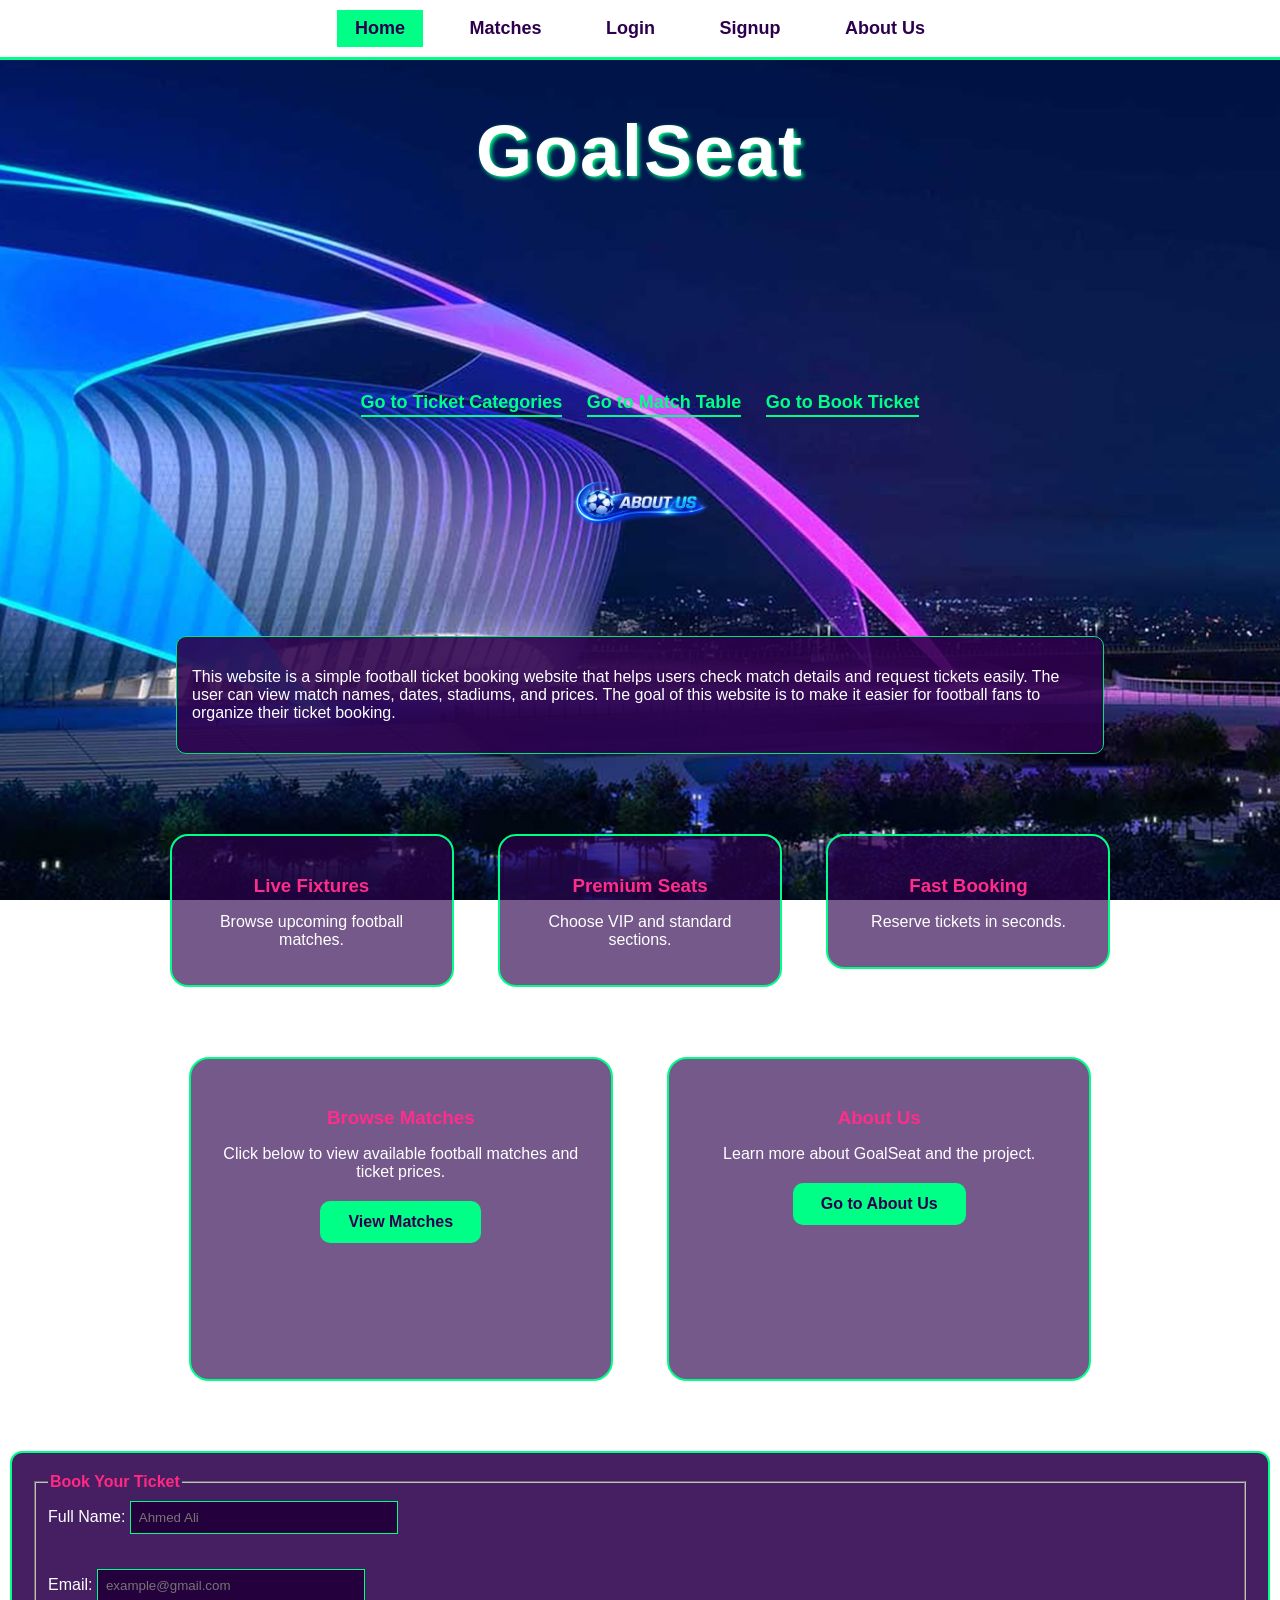
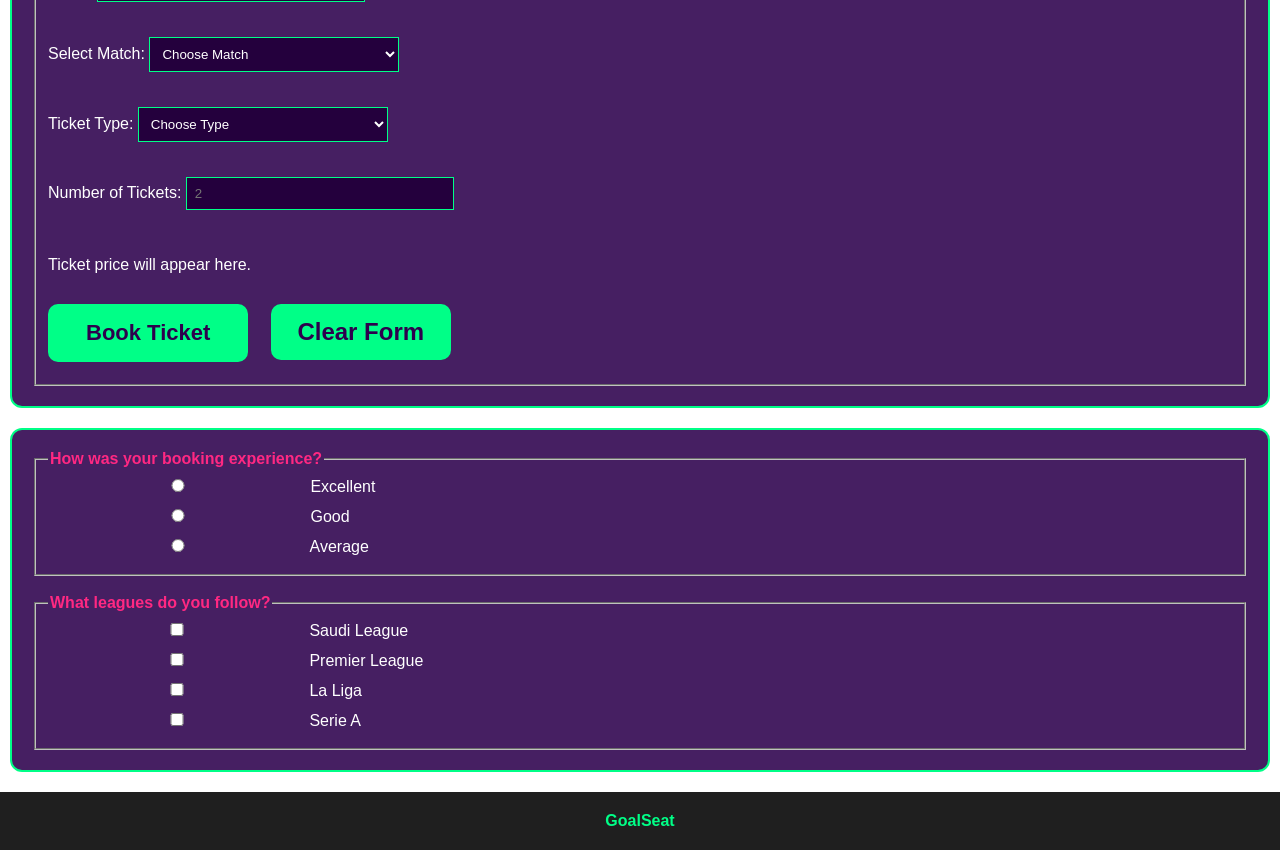
<file: index.html>
<!DOCTYPE html>
<html lang="en">
<head>
<meta charset="UTF-8">
<meta name="viewport" content="width=device-width, initial-scale=1.0">
<title>GoalSeat - Home</title>
<link rel="stylesheet" href="style.css">
</head>

<body>

<header class="topbar">
<nav class="nav-menu">

<a href="index.html" class="active">Home</a>
<a href="matches.html">Matches</a>
<a href="login.html">Login</a>
<a href="signup.html">Signup</a>
<a href="about.html">About Us</a>

</nav>
</header>

<div style="text-align:center; margin-top:50px;">
<h1 class="site-title">GoalSeat</h1>
</div>



<div class="internal-menu">
<ol>
<li><a href="#ticketCategories">Go to Ticket Categories</a></li>
<li><a href="matches.html">Go to Match Table</a></li>
<li><a href="#bookTicket">Go to Book Ticket</a></li>
</ol>
</div>

<div style="text-align:center; margin-top:33px;">
<img src="AboutUs.jpg"
usemap="#aboutmap"
width="180"
alt="About Us"
style="display:block; margin:30px auto 0;">
</div>

<map name="aboutmap">
<area shape="rect"
coords="0,0,180,100"
href="about.html"
alt="About Us">
</map>


<div class="info-box">
<p id="welcomeMessage">
This website is a simple football ticket booking website that helps users check match details and request tickets easily.
The user can view match names, dates, stadiums, and prices.
The goal of this website is to make it easier for football fans to organize their ticket booking.
</p>
</div>


<div class="features">

<div class="feature-box">
<h3>Live Fixtures</h3>
<p>Browse upcoming football matches.</p>
</div>

<div class="feature-box">
<h3>Premium Seats</h3>
<p>Choose VIP and standard sections.</p>
</div>

<div class="feature-box">
<h3>Fast Booking</h3>
<p>Reserve tickets in seconds.</p>
</div>

</div>


<div class="action-row" id="ticketCategories">

<div class="action-card">
<h3>Browse Matches</h3>

<p>
Click below to view available football matches and ticket prices.
</p>

<a href="matches.html" class="match-button">
View Matches
</a>
</div>


<div class="action-card">

<h3>About Us</h3>

<p>
Learn more about GoalSeat and the project.
</p>

<a href="about.html" class="match-button">
Go to About Us
</a>

</div>

</div>


<article id="bookTicket">
<section>

<form class="form" onsubmit="return bookTicket()">

<fieldset>

<legend>Book Your Ticket</legend>

<label>
Full Name:
<input type="text" id="customerName" placeholder="Ahmed Ali">
</label>

<br><br>

<label>
Email:
<input type="email" id="customerEmail" placeholder="example@gmail.com">
</label>

<br><br>

<label>
Select Match:
<select id="match" onchange="calculatePrice()">
<option value="">Choose Match</option>
<option value="150">Arsenal vs Manchester City</option>
<option value="120">Liverpool vs Chelsea</option>
<option value="150">Manchester United vs Tottenham</option>
<option value="120">Newcastle United vs Aston Villa</option>
<option value="120">Arsenal vs Liverpool</option>
<option value="150">Chelsea vs Tottenham</option>
<option value="120">Manchester City vs Newcastle</option>
</select>
</label>

<br><br>

<label>
Ticket Type:
<select id="ticketType" onchange="calculatePrice()">
<option value="">Choose Type</option>
<option value="2">VIP</option>
<option value="1.5">Standard</option>
<option value="1">Economy</option>
</select>
</label>

<br><br>

<label>
Number of Tickets:
<input type="number" id="ticketCount" placeholder="2" min="1" oninput="calculatePrice()">
</label>

<br><br>

<p id="priceResult">
Ticket price will appear here.
</p>

<div class="button-row">
<input type="submit" value="Book Ticket">
<input type="reset" value="Clear Form" onclick="resetMessage()">
</div>
</fieldset>

</form>

</section>
</article>


<article>

<form class="form">

<fieldset>

<legend>How was your booking experience?</legend>

<label>
<input type="radio" name="experience">
Excellent
</label>
<br>

<label>
<input type="radio" name="experience">
Good
</label>
<br>

<label>
<input type="radio" name="experience">
Average
</label>

</fieldset>

<br>

<fieldset>

<legend>What leagues do you follow?</legend>

<label>
<input type="checkbox">
Saudi League
</label>
<br>

<label>
<input type="checkbox">
Premier League
</label>
<br>

<label>
<input type="checkbox">
La Liga
</label>
<br>

<label>
<input type="checkbox">
Serie A
</label>

</fieldset>

</form>

</article>


<footer>
GoalSeat
</footer>

<script src="script.js"></script>

</body>
</html>
</file>
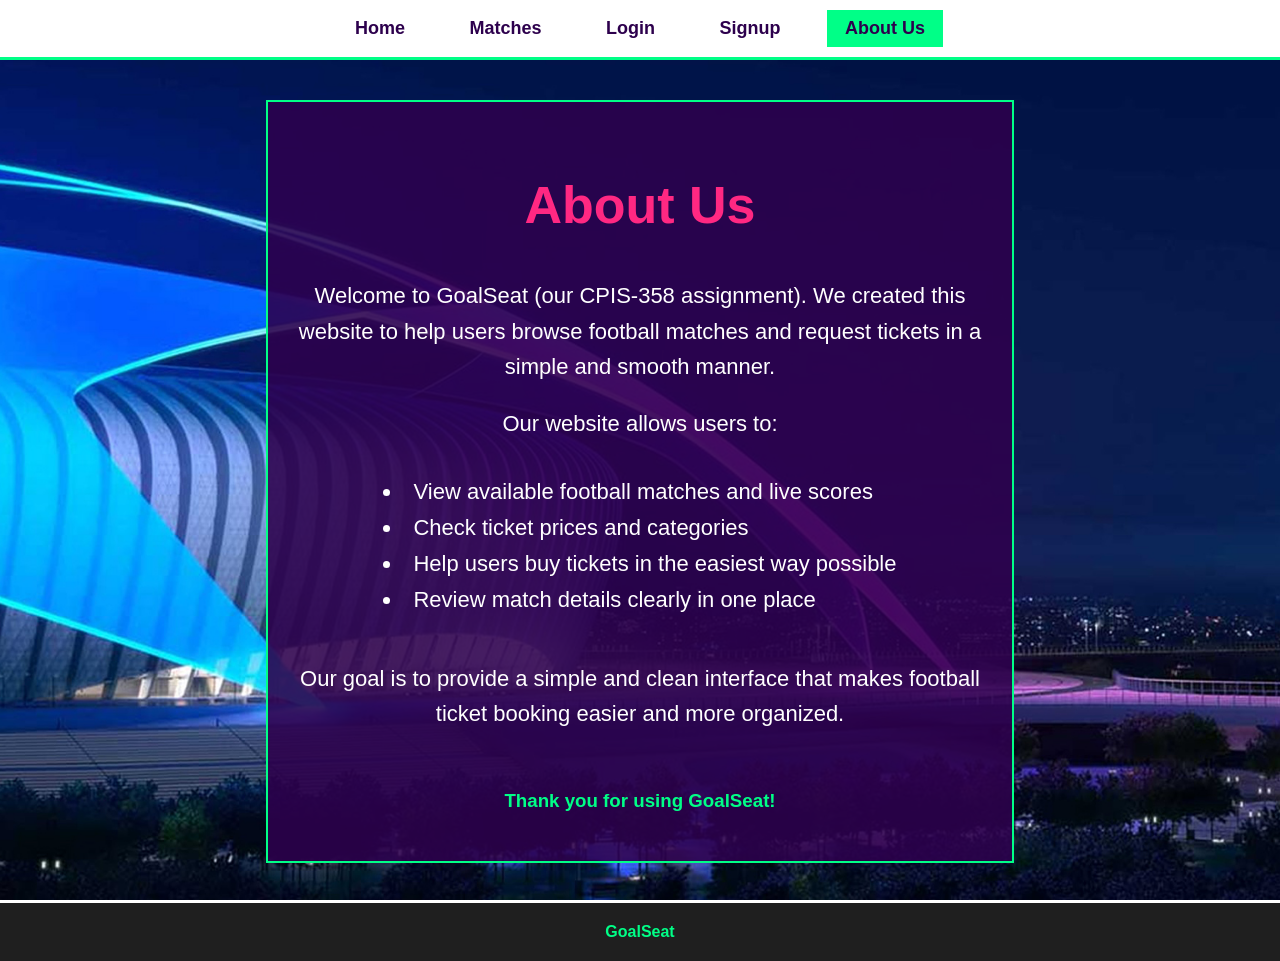
<file: about.html>
<!DOCTYPE html>
<html lang="en">
<head>
<meta charset="UTF-8">
<meta name="viewport" content="width=device-width, initial-scale=1.0">
<title>GoalSeat - About</title>
<link rel="stylesheet" href="style.css">
</head>

<body>

<header class="topbar">
<nav class="nav-menu">

<a href="index.html">Home</a>

<a href="matches.html">Matches</a>

<a href="login.html">Login</a>

<a href="signup.html">Signup</a>

<a href="about.html" class="active">About Us</a>

</nav>
</header>

<div class="box">

<h2>About Us</h2>

<p>
Welcome to GoalSeat (our CPIS-358 assignment). We created this website to help users browse football matches and request tickets in a simple and smooth manner.
</p>

<p>
Our website allows users to:
</p>

<ul>
<li>View available football matches and live scores</li>
<li>Check ticket prices and categories</li>
<li>Help users buy tickets in the easiest way possible</li>
<li>Review match details clearly in one place</li>
</ul>

<p>
Our goal is to provide a simple and clean interface that makes football ticket booking easier and more organized.
</p>

<br>

<h3>Thank you for using GoalSeat!</h3>

</div>

<footer>
GoalSeat
</footer>

</body>
</html>
</file>
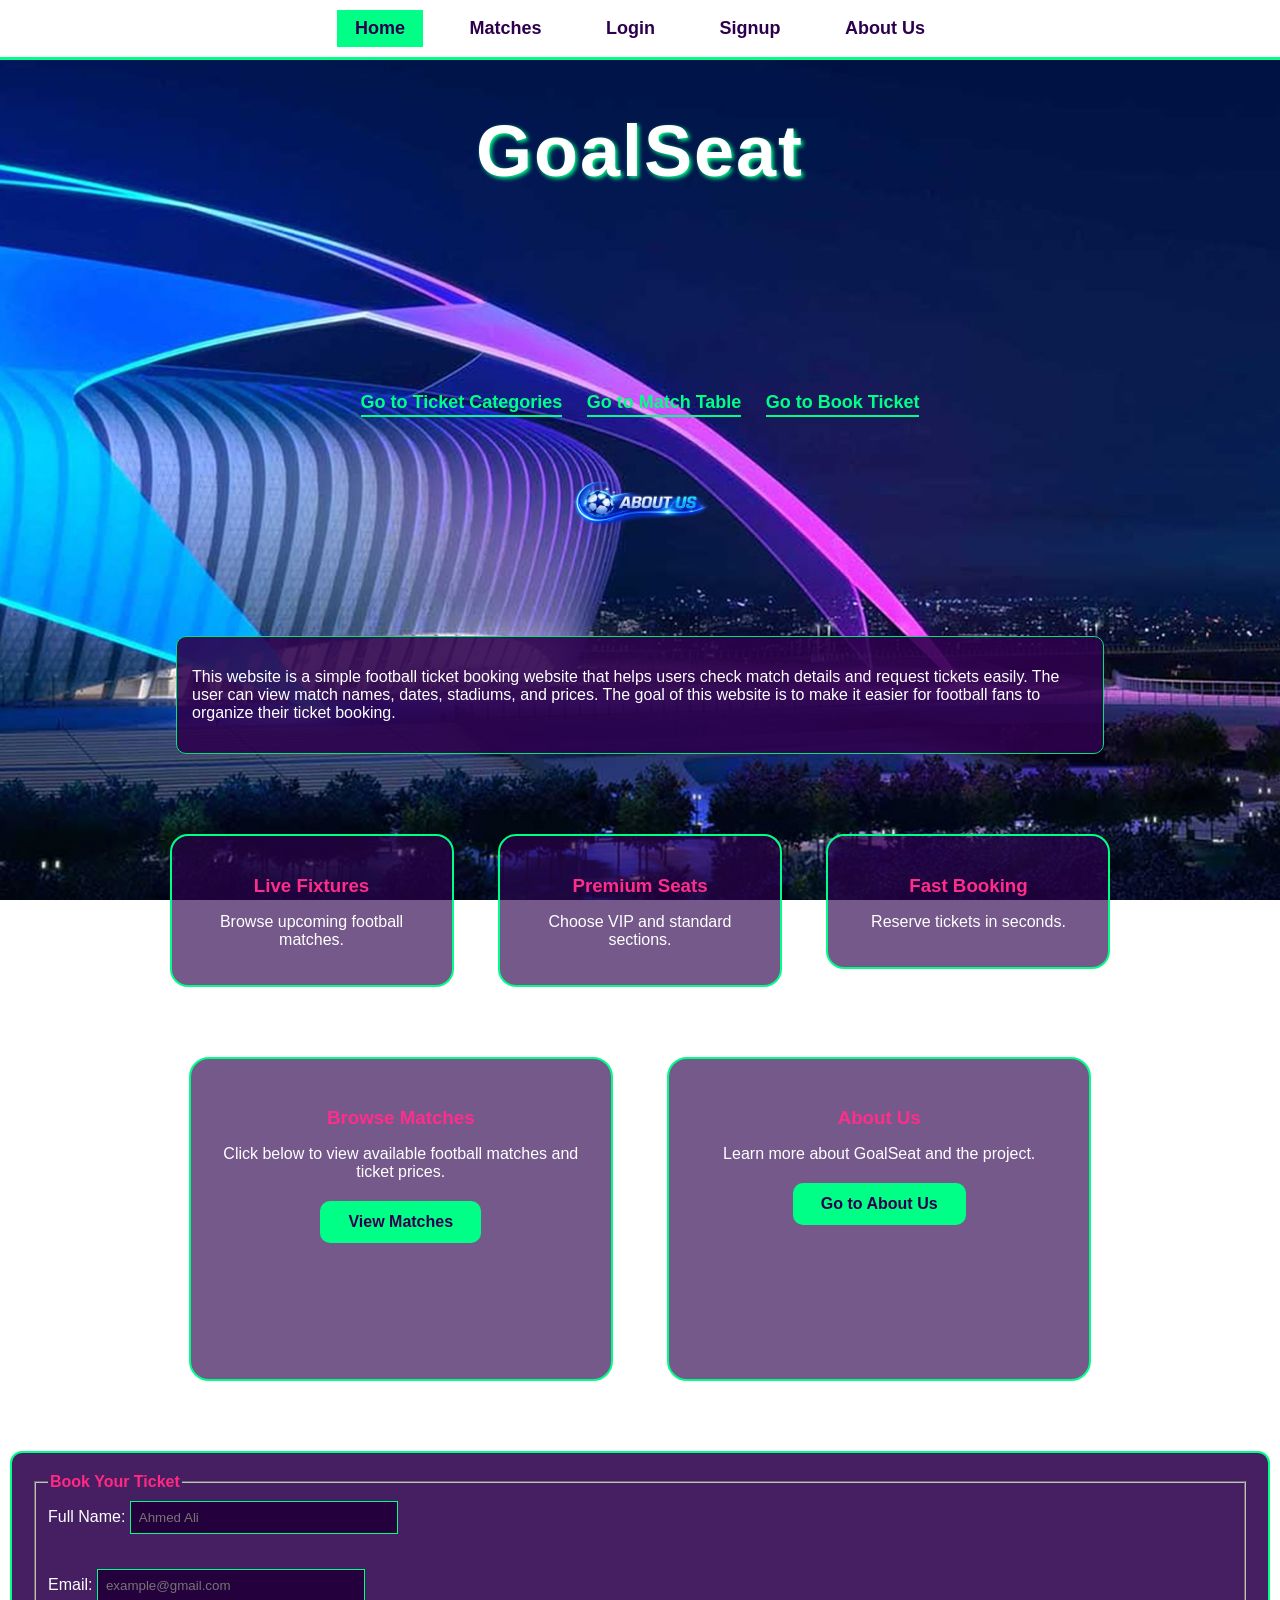
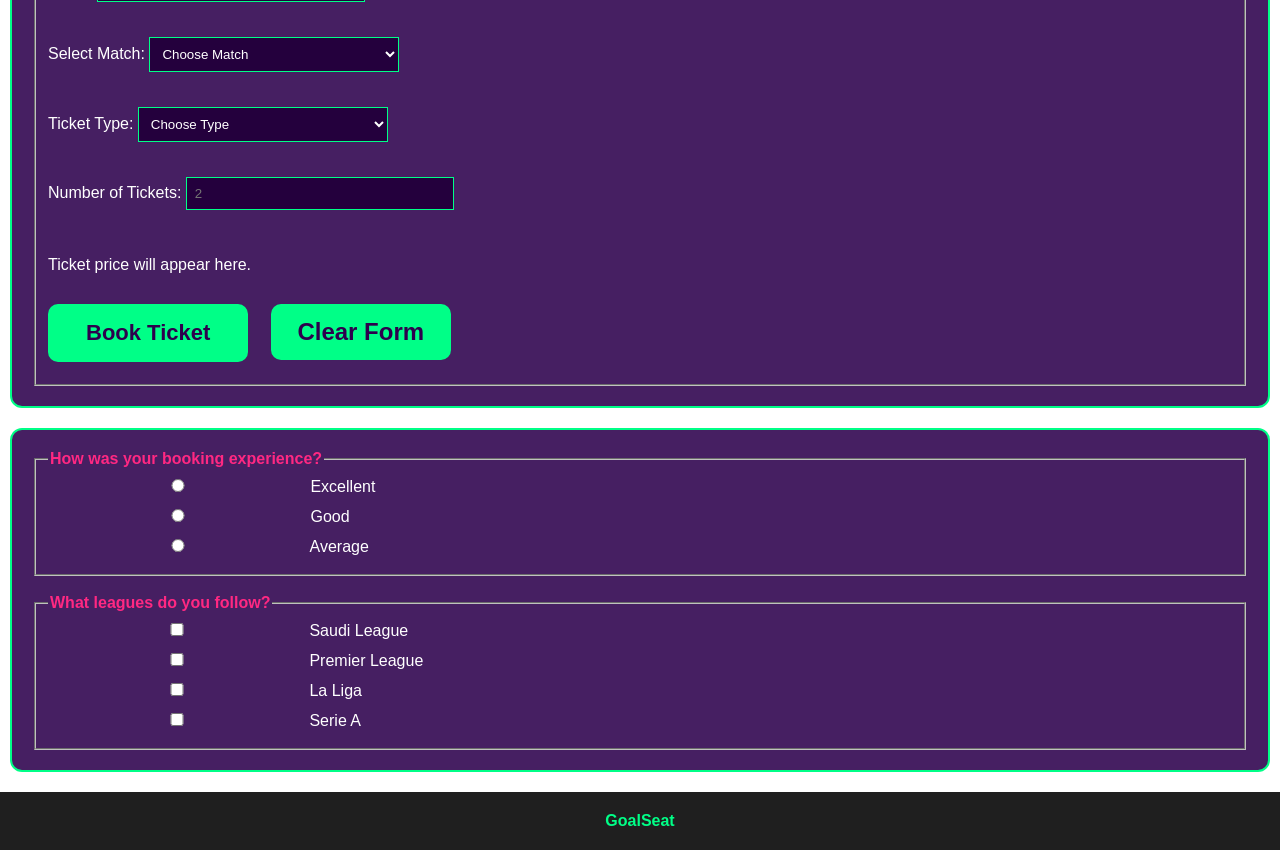
<file: home.html>
<!DOCTYPE html>
<html lang="en">
<head>
<meta charset="UTF-8">
<meta name="viewport" content="width=device-width, initial-scale=1.0">
<title>GoalSeat - Home</title>
<link rel="stylesheet" href="style.css">
</head>

<body>

<header class="topbar">
<nav class="nav-menu">

<a href="home.html" class="active">Home</a>
<a href="matches.html">Matches</a>
<a href="login.html">Login</a>
<a href="signup.html">Signup</a>
<a href="about.html">About Us</a>

</nav>
</header>

<div style="text-align:center; margin-top:50px;">
<h1 class="site-title">GoalSeat</h1>
</div>



<div class="internal-menu">
<ol>
<li><a href="#ticketCategories">Go to Ticket Categories</a></li>
<li><a href="matches.html">Go to Match Table</a></li>
<li><a href="#bookTicket">Go to Book Ticket</a></li>
</ol>
</div>

<div style="text-align:center; margin-top:33px;">
<img src="AboutUs.jpg"
usemap="#aboutmap"
width="180"
alt="About Us"
style="display:block; margin:30px auto 0;">
</div>

<map name="aboutmap">
<area shape="rect"
coords="0,0,180,100"
href="about.html"
alt="About Us">
</map>


<div class="info-box">
<p id="welcomeMessage">
This website is a simple football ticket booking website that helps users check match details and request tickets easily.
The user can view match names, dates, stadiums, and prices.
The goal of this website is to make it easier for football fans to organize their ticket booking.
</p>
</div>


<div class="features">

<div class="feature-box">
<h3>Live Fixtures</h3>
<p>Browse upcoming football matches.</p>
</div>

<div class="feature-box">
<h3>Premium Seats</h3>
<p>Choose VIP and standard sections.</p>
</div>

<div class="feature-box">
<h3>Fast Booking</h3>
<p>Reserve tickets in seconds.</p>
</div>

</div>


<div class="action-row" id="ticketCategories">

<div class="action-card">
<h3>Browse Matches</h3>

<p>
Click below to view available football matches and ticket prices.
</p>

<a href="matches.html" class="match-button">
View Matches
</a>
</div>


<div class="action-card">

<h3>About Us</h3>

<p>
Learn more about GoalSeat and the project.
</p>

<a href="about.html" class="match-button">
Go to About Us
</a>

</div>

</div>


<article id="bookTicket">
<section>

<form class="form" onsubmit="return bookTicket()">

<fieldset>

<legend>Book Your Ticket</legend>

<label>
Full Name:
<input type="text" id="customerName" placeholder="Ahmed Ali">
</label>

<br><br>

<label>
Email:
<input type="email" id="customerEmail" placeholder="example@gmail.com">
</label>

<br><br>

<label>
Select Match:
<select id="match" onchange="calculatePrice()">
<option value="">Choose Match</option>
<option value="150">Arsenal vs Manchester City</option>
<option value="120">Liverpool vs Chelsea</option>
<option value="150">Manchester United vs Tottenham</option>
<option value="120">Newcastle United vs Aston Villa</option>
<option value="120">Arsenal vs Liverpool</option>
<option value="150">Chelsea vs Tottenham</option>
<option value="120">Manchester City vs Newcastle</option>
</select>
</label>

<br><br>

<label>
Ticket Type:
<select id="ticketType" onchange="calculatePrice()">
<option value="">Choose Type</option>
<option value="2">VIP</option>
<option value="1.5">Standard</option>
<option value="1">Economy</option>
</select>
</label>

<br><br>

<label>
Number of Tickets:
<input type="number" id="ticketCount" placeholder="2" min="1" oninput="calculatePrice()">
</label>

<br><br>

<p id="priceResult">
Ticket price will appear here.
</p>

<div class="button-row">
<input type="submit" value="Book Ticket">
<input type="reset" value="Clear Form" onclick="resetMessage()">
</div>
</fieldset>

</form>

</section>
</article>


<article>

<form class="form">

<fieldset>

<legend>How was your booking experience?</legend>

<label>
<input type="radio" name="experience">
Excellent
</label>
<br>

<label>
<input type="radio" name="experience">
Good
</label>
<br>

<label>
<input type="radio" name="experience">
Average
</label>

</fieldset>

<br>

<fieldset>

<legend>What leagues do you follow?</legend>

<label>
<input type="checkbox">
Saudi League
</label>
<br>

<label>
<input type="checkbox">
Premier League
</label>
<br>

<label>
<input type="checkbox">
La Liga
</label>
<br>

<label>
<input type="checkbox">
Serie A
</label>

</fieldset>

</form>

</article>


<footer>
GoalSeat
</footer>

<script src="script.js"></script>

</body>
</html>
</file>
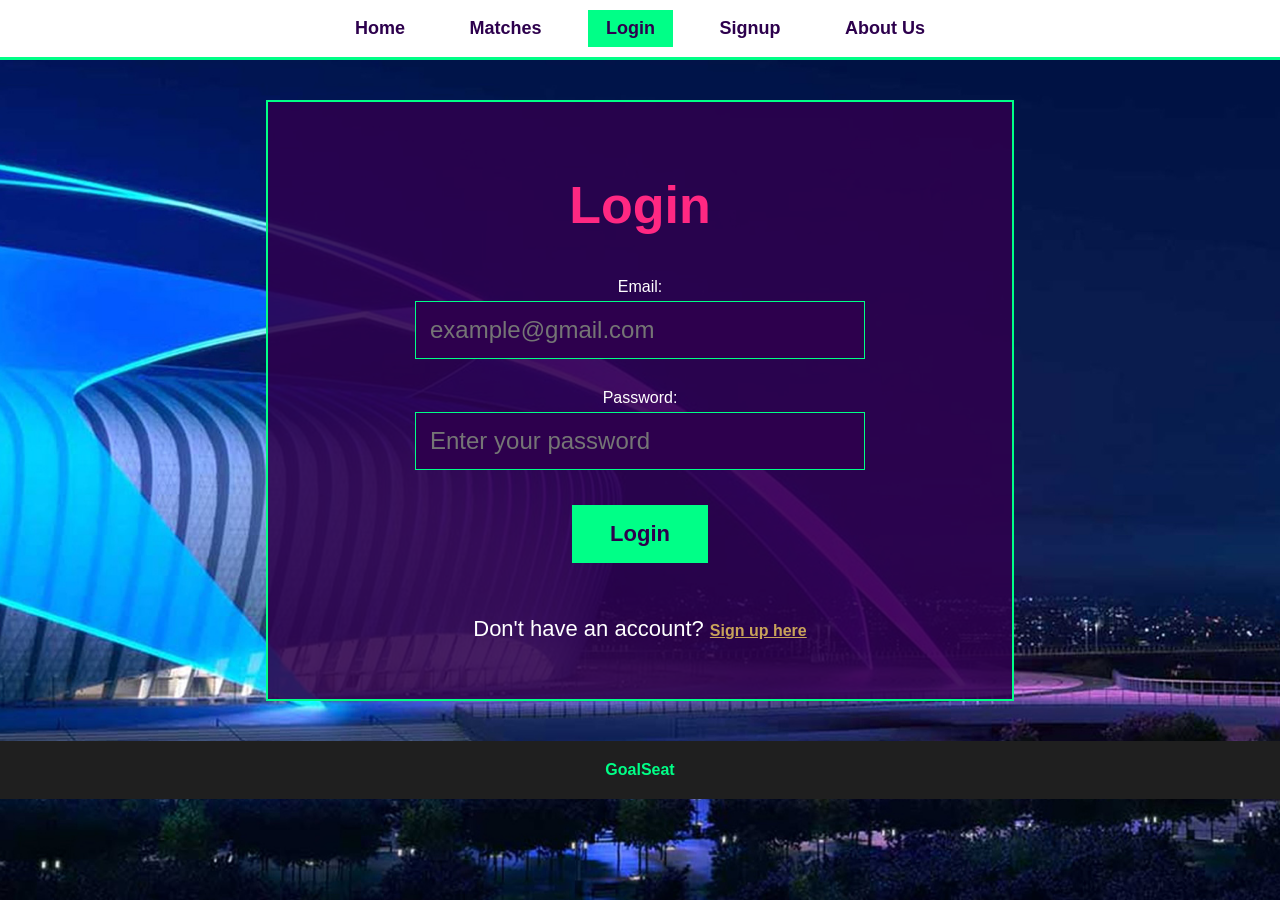
<file: login.html>
<!DOCTYPE html>
<html lang="en">
<head>
<meta charset="UTF-8">
<meta name="viewport" content="width=device-width, initial-scale=1.0">
<title>GoalSeat - Login</title>
<link rel="stylesheet" href="style.css">
</head>

<body>

<header class="topbar">
<nav class="nav-menu">

<a href="index.html">Home</a>

<a href="matches.html">Matches</a>

<a href="login.html" class="active">Login</a>

<a href="signup.html">Signup</a>

<a href="about.html">About Us</a>

</nav>
</header>

<div class="box">

<h2>Login</h2>

<form onsubmit="return validateLogin()">

<label>Email:</label><br>
<input type="email" id="loginEmail" placeholder="example@gmail.com">

<br><br>

<label>Password:</label><br>
<input type="password" id="loginPassword" placeholder="Enter your password">

<br><br>

<input type="submit" value="Login">

<br><br>

<p class="signup-link">
Don't have an account?
<a href="signup.html">Sign up here</a>
</p>

</form>

</div>

<footer>
GoalSeat
</footer>

<script src="script.js"></script>

</body>
</html>
</file>
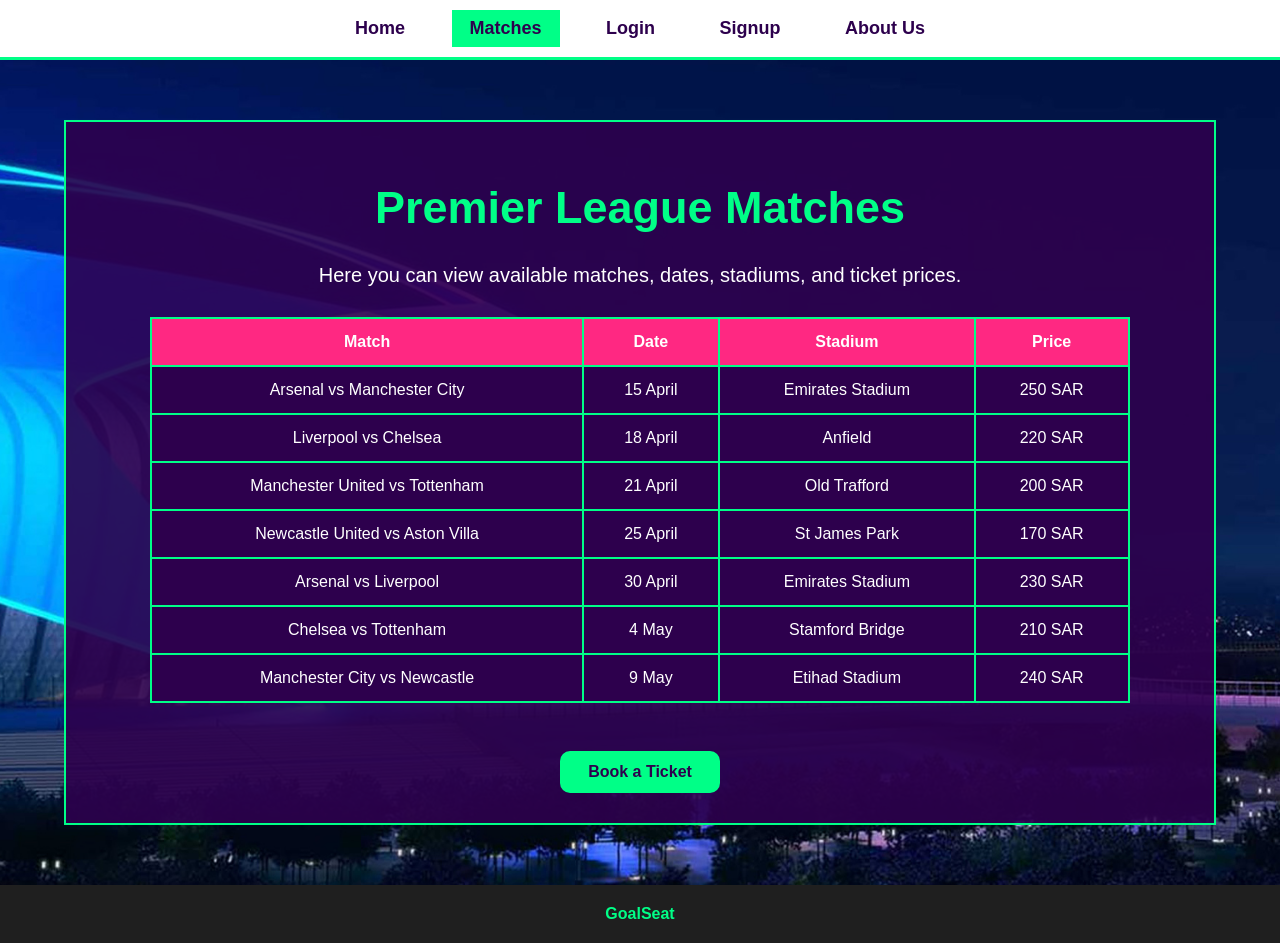
<file: matches.html>
<!DOCTYPE html>
<html lang="en">
<head>
<meta charset="UTF-8">
<meta name="viewport" content="width=device-width, initial-scale=1.0">
<title>GoalSeat - Matches</title>
<link rel="stylesheet" href="style.css">
</head>

<body>

<header class="topbar">
<nav class="nav-menu">

<a href="index.html">Home</a>
<a href="matches.html" class="active">Matches</a>
<a href="login.html">Login</a>
<a href="signup.html">Signup</a>
<a href="about.html">About Us</a>

</nav>
</header>

<div class="matches-box">

<h1>Premier League Matches</h1>

<p>
Here you can view available matches, dates, stadiums, and ticket prices.
</p>

<table class="matches-table">

<tr>
<th>Match</th>
<th>Date</th>
<th>Stadium</th>
<th>Price</th>
</tr>

<tr>
<td>Arsenal vs Manchester City</td>
<td>15 April</td>
<td>Emirates Stadium</td>
<td>250 SAR</td>
</tr>

<tr>
<td>Liverpool vs Chelsea</td>
<td>18 April</td>
<td>Anfield</td>
<td>220 SAR</td>
</tr>

<tr>
<td>Manchester United vs Tottenham</td>
<td>21 April</td>
<td>Old Trafford</td>
<td>200 SAR</td>
</tr>

<tr>
<td>Newcastle United vs Aston Villa</td>
<td>25 April</td>
<td>St James Park</td>
<td>170 SAR</td>
</tr>

<tr>
<td>Arsenal vs Liverpool</td>
<td>30 April</td>
<td>Emirates Stadium</td>
<td>230 SAR</td>
</tr>

<tr>
<td>Chelsea vs Tottenham</td>
<td>4 May</td>
<td>Stamford Bridge</td>
<td>210 SAR</td>
</tr>

<tr>
<td>Manchester City vs Newcastle</td>
<td>9 May</td>
<td>Etihad Stadium</td>
<td>240 SAR</td>
</tr>

</table>

<br>

<a href="index.html#bookTicket" class="match-button">Book a Ticket</a>

</div>

<footer>
GoalSeat
</footer>

</body>
</html>
</file>
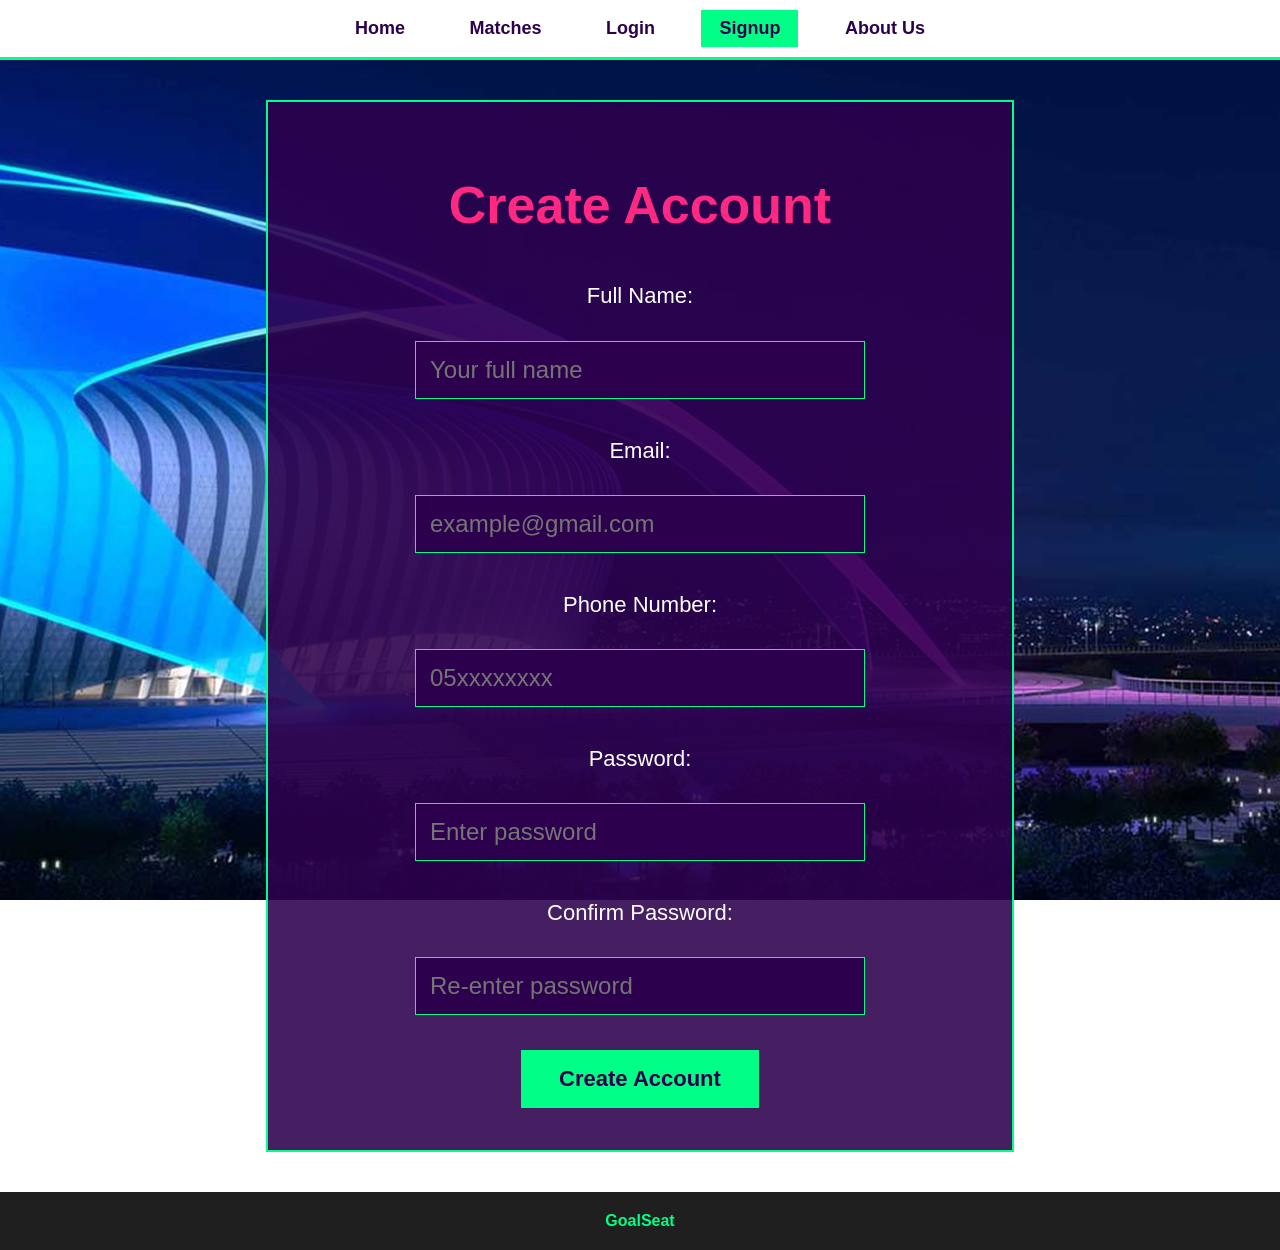
<file: signup.html>
<!DOCTYPE html>
<html lang="en">
<head>
    <meta charset="UTF-8">
    <meta name="viewport" content="width=device-width, initial-scale=1.0">
    <title>GoalSeat - Signup</title>
    <link rel="stylesheet" href="style.css">

    <style>
        .signup-wrapper {
            display: flex;
            flex-direction: column;
            align-items: center;
            margin-top: 30px;
        }

        .signup-box {
            width: 420px;
            background: #2b2b2b;
            padding: 30px;
            border-radius: 12px;
            border: 2px solid #888;
            box-shadow: 0px 0px 8px rgba(0,0,0,0.4);
            color: lightblue;
            text-align: center;
        }

        .signup-box h2 {
            color: lightblue;
            margin-bottom: 25px;
        }

        .signup-form {
            display: flex;
            flex-direction: column;
            text-align: left;
        }

        .signup-form label {
            color: lightblue;
            margin-bottom: 6px;
            font-size: 16px;
        }

        .signup-form input {
            width: 100%;
            padding: 10px;
            margin-bottom: 18px;
            background-color: #1f1f1f;
            color: white;
            border: 1px solid #555;
            font-size: 15px;
            box-sizing: border-box;
        }

        .signup-form .submit-btn {
            width: 160px;
            margin: 10px auto 0;
            cursor: pointer;
        }

        .login-text {
            margin-top: 25px;
            color: lightblue;
            text-align: center;
        }

        .login-text a {
            color: lightblue;
        }
    </style>
</head>
<body>

<header class="topbar">
<nav class="nav-menu">

<a href="index.html">Home</a>

<a href="matches.html">Matches</a>

<a href="login.html">Login</a>

<a href="signup.html" class="active">Signup</a>

<a href="about.html">About Us</a>

</nav>
</header>

<div class="box">

<h2>Create Account</h2>

<form onsubmit="return validateSignup()">

<p>Full Name:</p>
<input type="text" id="signupName" placeholder="Your full name">

<p>Email:</p>
<input type="email" id="signupEmail" placeholder="example@gmail.com">

<p>Phone Number:</p>
<input type="tel" id="signupPhone" placeholder="05xxxxxxxx">

<p>Password:</p>
<input type="password" id="signupPassword" placeholder="Enter password">

<p>Confirm Password:</p>
<input type="password" id="confirmPassword" placeholder="Re-enter password">

<br><br>

<input type="submit" value="Create Account">

</form>

</div>

<footer>
GoalSeat
</footer>

<script src="script.js"></script>

</body>

</html>
</file>
<file: style.css>
body{
margin:0;
padding:0;
font-family:Arial,sans-serif;
background-image:url("Climage1.jpg");
background-size:cover;
background-position:center;
background-repeat:no-repeat;
background-attachment:fixed;
color:white;
}

.topbar{
width:100%;
background:white;
padding:10px 0;
margin:0;
border-bottom:3px solid #00FF87;
position:relative;
z-index:1;
}

.nav-menu{
text-align:center;
}

.nav-menu a{
display:inline-block;
margin:0 12px;
padding:8px 18px;
text-decoration:none;
font-weight:bold;
font-size:18px;
color:#2D004D;
}

.nav-menu a:hover{
background:#00FF87;
color:#2D004D;
}

.nav-menu a.active{
background:#00FF87;
color:#2D004D;
}

.site-title{
text-align:center;
font-size:72px;
font-weight:bold;
color:white;
margin-top:30px;
margin-bottom:200px;
letter-spacing:2px;
text-shadow:2px 2px 4px #00FF87;
}

.internal-menu{
text-align:center;
margin-top:18px;
margin-bottom:30px;
}

.internal-menu ol{
list-style:none;
padding:0;
margin:0;
}

.internal-menu li{
display:inline-block;
margin:0 10px;
}

.internal-menu a{
font-size:18px;
font-weight:bold;
color:#00FF87;
text-decoration:none;
padding-bottom:3px;
border-bottom:2px solid #00FF87;
}

.info-box{
width:70%;
margin:70px auto 20px auto;
padding:15px;
border:1px solid #00E676;
border-radius:10px;
background:rgba(45,0,77,.88);
color:white;
}

.features{
text-align:center;
margin-top:80px;
}

.feature-box{
display:inline-block;
vertical-align:top;
width:240px;
padding:20px;
margin:0 20px;

background:rgba(45,0,77,.65);

border:2px solid #00FF87;
border-radius:18px;

text-align:center;
}

.feature-box h3{
color:#FF2D8A;
margin-bottom:10px;
}

.feature-box p{
color:white;
}

.action-row{
text-align:center;
margin:70px auto;
}

.action-card{
display:inline-block;
vertical-align:top;

width:360px;
height:260px;

padding:30px;
margin:0 25px;

text-align:center;

background:rgba(45,0,77,.65);

border:2px solid #00FF87;
border-radius:20px;
}

.action-card h3{
color:#FF2D8A;
margin-bottom:15px;
}

.action-card p{
color:white;
margin-bottom:20px;
}

.match-button{
display:inline-block;
background:#00FF87;
color:#2D004D;
font-weight:bold;
text-decoration:none;
padding:12px 28px;
border-radius:10px;
}

.form{
width:95%;
margin:20px auto;
background:rgba(45,0,77,.88);
padding:20px;
border-radius:12px;
border:2px solid #00FF87;
}

legend{
color:#FF2882;
font-weight:bold;
}

input,
select{
width:250px;
padding:8px;
margin-top:5px;
margin-bottom:12px;
background:#24003D;
color:white;
border:1px solid #00FF87;
}

.button-row{
margin-top:25px;
text-align:left;
}

.button-row input{
width:180px;
padding:14px 0;
font-size:24px;
font-weight:bold;
border:none;
border-radius:10px;
background:#00FF87;
color:#2D004D;
margin-right:18px;
}

.box{
width:55%;
margin:40px auto;
background:rgba(45,0,77,.88);
padding:30px 20px;
border:2px solid #00FF87;
text-align:center;
color:white;
}

.box h2{
color:#FF2882;
font-size:52px;
}

.box h3{
text-align:center;
color:#00FF87;
}

.box p{
font-size:22px;
line-height:1.6;
}

.box ul{
margin-left:40px;
}

.box li{
font-size:22px;
margin-bottom:10px;
}

.box input{
width:420px;
padding:14px;
font-size:24px;
background:#2D004D;
color:white;
border:1px solid #00FF87;
}

input[type="submit"]{
background:#00FF87;
color:#2D004D;
font-size:22px;
font-weight:bold;
width:auto;
padding:16px 38px;
border:none;
}

.signup-link{
text-align:center;
margin-top:18px;
font-size:16px;
color:white;
}

.signup-link a{
color:#C9A35A;
font-weight:bold;
font-size:16px;
text-decoration:underline;
}

.signup-link a:hover{
color:#e6c37a;
}

.matches-box{
width:85%;
margin:60px auto;
padding:30px;
background:rgba(45,0,77,.90);
border:2px solid #00FF87;
text-align:center;
}

.matches-box h1{
color:#00FF87;
font-size:45px;
}

.matches-box p{
color:white;
font-size:20px;
}

.matches-table{
width:90%;
margin:30px auto;
border-collapse:collapse;
background:#2D004D;
color:white;
}

.matches-table th{
background:#FF2882;
color:white;
padding:14px;
border:2px solid #00FF87;
}

.matches-table td{
padding:14px;
border:2px solid #00FF87;
text-align:center;
}

footer{
text-align:center;
padding:20px;
font-weight:bold;
color:#00FF87;
background:#1f1f1f;
}


.box ul{
list-style-position:inside;
padding-left:0;
margin-left:0;

display:inline-block;
text-align:left;
}
</file>
